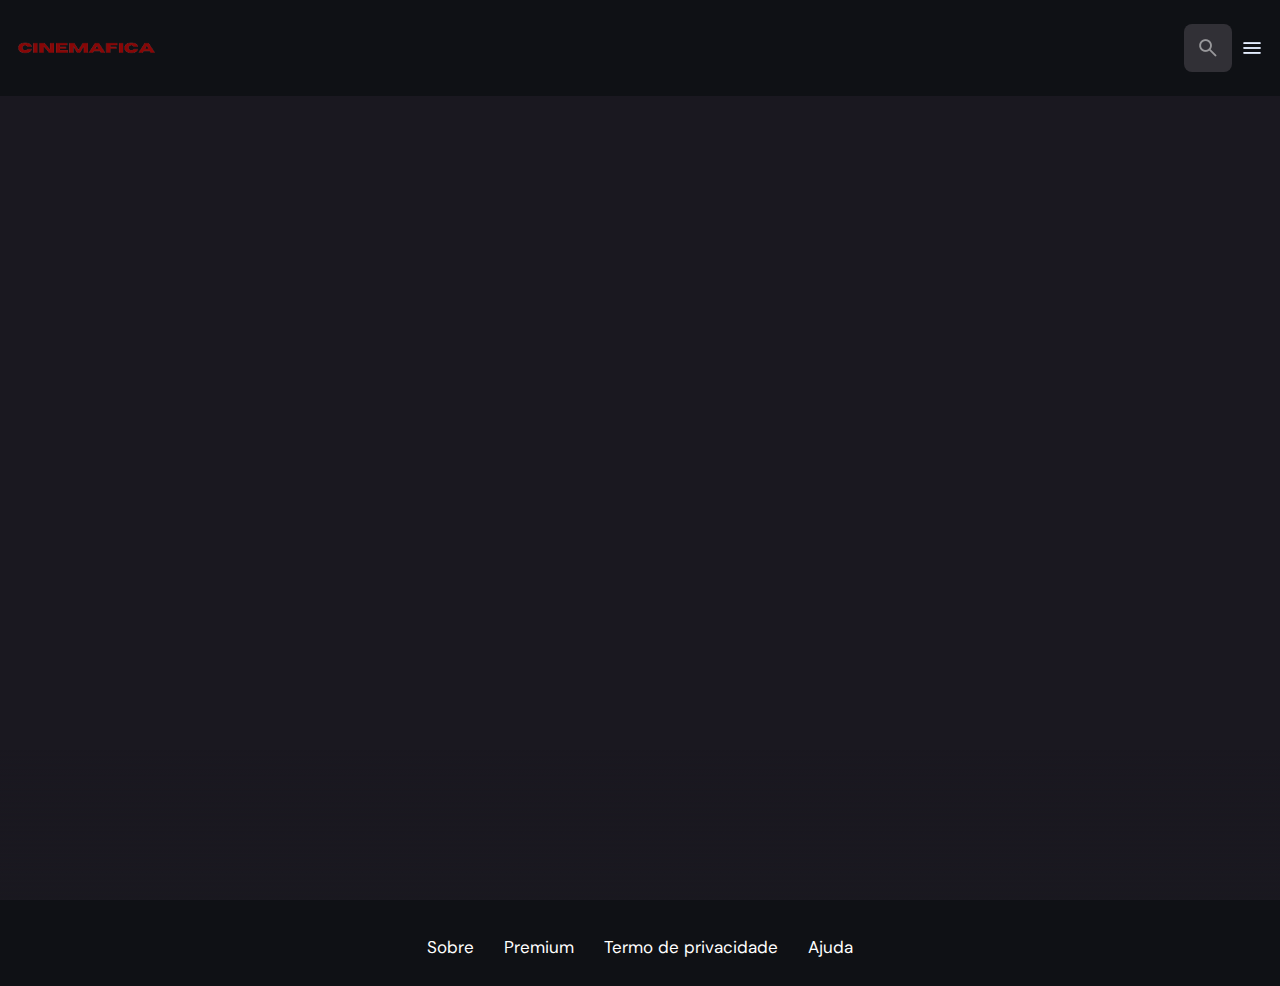
<file: target/classes/public/index.html>
<!DOCTYPE html>
<html lang="pt-br">
<head>
    <meta charset="UTF-8">
    <meta name="viewport" content="width=device-width, initial-scale=1.0">
    <title>Cinemafica</title>
    <meta name="title" content="Cinemafica">
    <meta name="descrição" content="Cinemafica site de resenhas de filmes">

    <!--google fonts-->
    <link rel="preconnect" href="https://fonts.googleapis.com">
    <link rel="preconnect" href="https://fonts.gstatic.com" crossorigin>
    <link href="https://fonts.googleapis.com/css2?family=DM+Sans:wght@400;700&display=swap" rel="stylesheet">

    <!--CSS e JS-->
    <link rel="stylesheet" href="./style.css">

    <script src="./javaScript/global.js" defer></script>
    <script src="./javaScript/index.js" type="module"></script>
</head>

<body>
    <header class="header">
        <a href="./index.html" class="logo">
            <img src="./img/CINEMAFICA.png" width="140" height="32" alt="cinemafica">
        </a>

        <div class="search-box" search-box>
            <div class="search-wrapper" search-wrapper>
                <input type="text" name="search" aria-label="search movies" placeholder="Pesquisar..."
                class="search-field" autocomplete="off" search-field>

                <img src="./img/search.png" width="24" height="24" alt="search" class="leading-icon">
            </div>

        <button class="search-btn" search-toggler>
            <img src="./img/close.png" width ="24" height="24" alt="close search box">
        </button>
        </div>
        

        <button class="search-btn" search-toggler menu-close>
            <img src="./img/search.png" width="24" height="24" alt="open search box">
        </button>

        <button class="menu-btn" menu-btn menu-toggler>
            <img src="./img/menu.png" width="24" height="24" alt="open menu" class="menu">
            <img src="./img/menu-close.png" width="24" height="24" alt="close menu" class="close">
        </button>
    </header>

    <main>
    <!-- barra lateral-->
    <nav class="sidebar" sidebar> </nav>

    <div class="overlay" overlay menu-toggler></div>

    <article class="container" page-content></article>

</main>

<style>
    /* ----------- Inicio do footer ---------- */

.footernav ul li a:hover {
color: #d53d0c;
padding-left: 1px;
}

.footernav ul {
list-style: none;
display: flex;
padding-top: 20px;
padding-bottom: 10px;
justify-content: center;
}

.footernav ul li a {
color: white;
margin: 15px;
text-decoration: none;
font-size: 17px;
}

/*--------- Responsividade ---------*/

@media(max-width: 820px) {
.footerContainer {
width: 100%;
}

.footernav ul {
flex-direction: column;
}

.footernav ul li {
width: 100%;
text-align: center;
margin: 5px;
}
}

/* ----------- Fim do footer ---------- */
</style>

<footer>

  <div class="footernav">
    <ul>
      <li><a href="./footer/sobre.html">Sobre</a></li>
      <li><a href="./footer/premium.html">Premium</a></li>
      <li><a href="./footer/termos.html">Termo de privacidade</a></li>
      <li><a href="./footer/ajuda.html">Ajuda</a></li>
    </ul>
  </div>
</footer>
    
</body>
</html>
</file>
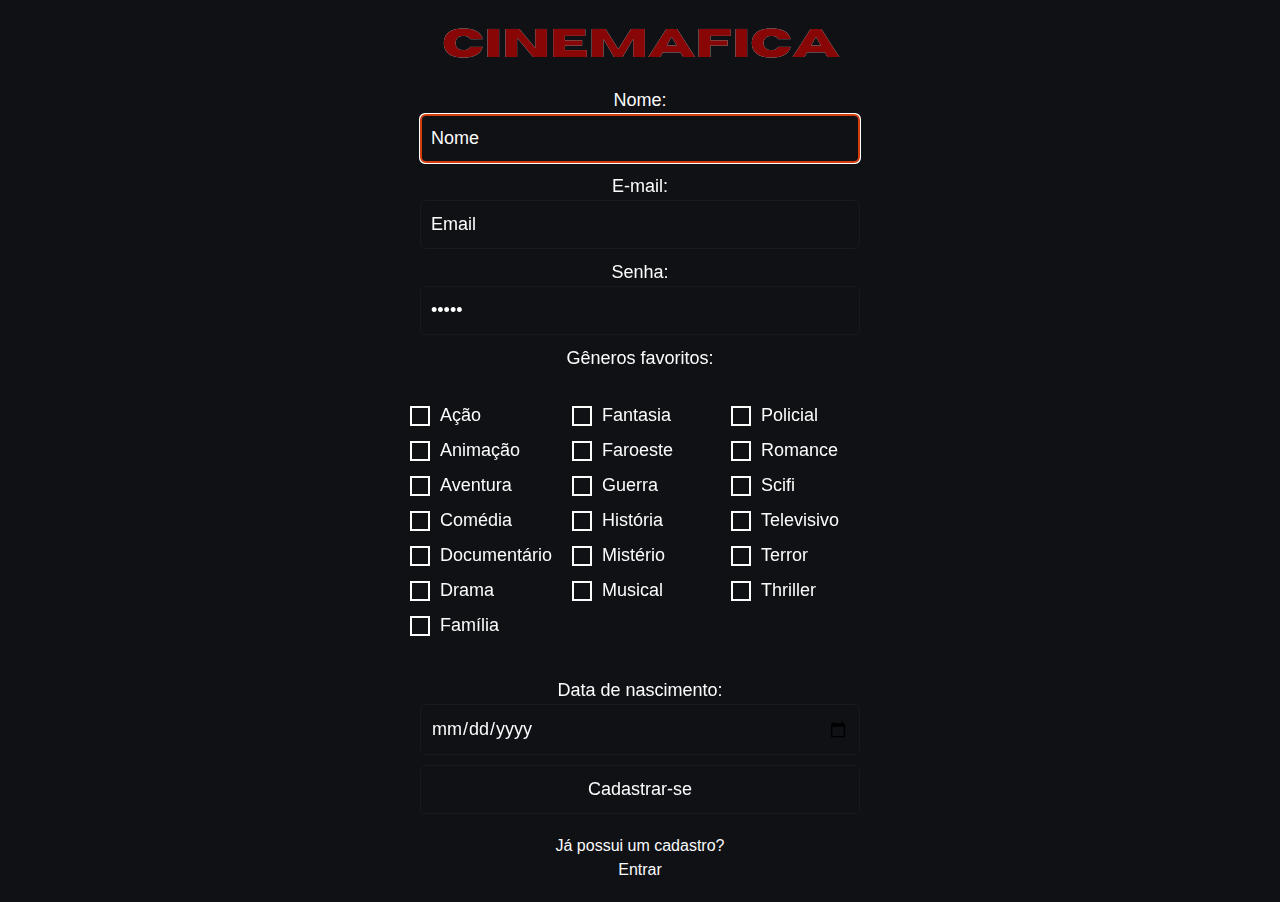
<file: target/classes/public/cadastro.html>
<!DOCTYPE html>
<html lang="pt-br">
<head>
    <meta charset="UTF-8">
    <meta name="viewport" content="width=device-width, initial-scale=1.0">
    <link rel="stylesheet"  href="style.css">
    <script src="./javaScript/cadastro.js"></script>
    <title>Cadastro - Cinemafica</title>
</head>
<body>
        <section class="area-login">
            <div class="login">
                <div>
                    <img src ="./img/CINEMAFICA.png">
                </div>
                <form class="form--register" action="/usuario/insert" method="post" id="form-add">
                    <label for="nome">Nome:</label>
                    <input type="text" class="input--register" name="Nome" value="Nome" autofocus required>
                    <label for="email">E-mail:</label>
                    <input type="email" class="input--register" name="Email" value="Email" required>
                    <label for="senha">Senha:</label>
                    <input type="password" class="input--register" name="Senha" value="Senha" required>
                    <label for="generos">Gêneros favoritos:</label>
                    <div class="checkbox-container">
                        <div class="checkbox-column">
                        <label class="checkbox-label"><input class="input--register" type="checkbox" name="Generos" value="Ação"><span class="custom-checkbox"></span>Ação</label>
                        <label class="checkbox-label"><input class="input--register" type="checkbox" name="Generos" value="Animação"><span class="custom-checkbox"></span>Animação</label>
                        <label class="checkbox-label"><input class="input--register" type="checkbox" name="Generos" value="Aventura"><span class="custom-checkbox"></span>Aventura</label>
                        <label class="checkbox-label"><input class="input--register" type="checkbox" name="Generos" value="Comédia"><span class="custom-checkbox"></span>Comédia</label>
                        <label class="checkbox-label"><input class="input--register" type="checkbox" name="Generos" value="Documentário"><span class="custom-checkbox"></span>Documentário</label>
                        <label class="checkbox-label"><input class="input--register" type="checkbox" name="Generos" value="Drama"><span class="custom-checkbox"></span>Drama</label>
                        <label class="checkbox-label"><input class="input--register" type="checkbox" name="Generos" value="Família"><span class="custom-checkbox"></span>Família</label>
                        </div>
                        <div class="checkbox-column">
                        <label class="checkbox-label"><input class="input--register" type="checkbox" name="Generos" value="Fantasia"><span class="custom-checkbox"></span>Fantasia</label>
                        <label class="checkbox-label"><input class="input--register" type="checkbox" name="Generos" value="Faroeste"><span class="custom-checkbox"></span>Faroeste</label>
                        <label class="checkbox-label"><input class="input--register" type="checkbox" name="Generos" value="Guerra"><span class="custom-checkbox"></span>Guerra</label>
                        <label class="checkbox-label"><input class="input--register" type="checkbox" name="Generos" value="História"><span class="custom-checkbox"></span>História</label>
                        <label class="checkbox-label"><input class="input--register" type="checkbox" name="Generos" value="Mistério"><span class="custom-checkbox"></span>Mistério</label>
                        <label class="checkbox-label"><input class="input--register" type="checkbox" name="Generos" value="Mistério"><span class="custom-checkbox"></span>Musical</label>
                        </div>
                        <div class="checkbox-column">
                        <label class="checkbox-label"><input class="input--register" type="checkbox" name="Generos" value="Policial"><span class="custom-checkbox"></span>Policial</label>
                        <label class="checkbox-label"><input class="input--register" type="checkbox" name="Generos" value="Romance"><span class="custom-checkbox"></span>Romance</label>
                        <label class="checkbox-label"><input class="input--register" type="checkbox" name="Generos" value="Scifi"><span class="custom-checkbox"></span>Scifi</label>
                        <label class="checkbox-label"><input class="input--register" type="checkbox" name="Generos" value="Televisivo"><span class="custom-checkbox"></span>Televisivo</label>
                        <label class="checkbox-label"><input class="input--register" type="checkbox" name="Generos" value="Terror"><span class="custom-checkbox"></span>Terror</label>
                        <label class="checkbox-label"><input class="input--register" type="checkbox" name="Generos" value="Thriller"><span class="custom-checkbox"></span>Thriller</label>
                        </div>
                    </div>
                    <label for="data">Data de nascimento:</label>
                    <input type="date" class="input--register" name="Data_Nascimento" value="Data_Nascimento" required></br>
                    <input type="submit" value="Cadastrar-se" class="input--main__style input--button">
                </form>
                <p>Já possui um cadastro?<a href="login.html">Entrar</a></p>
            </div>
        </section>

    <style>
    /*--------- Responsividade ---------*/
    
    @media(max-width: 820px) {
    .footerContainer {
    width: 100%;
    }
    
    .footernav ul {
    flex-direction: column;
    }
    
    .footernav ul li {
    width: 100%;
    text-align: center;
    margin: 5px;
    }
    }
    </style>
</body>
</html>
</file>
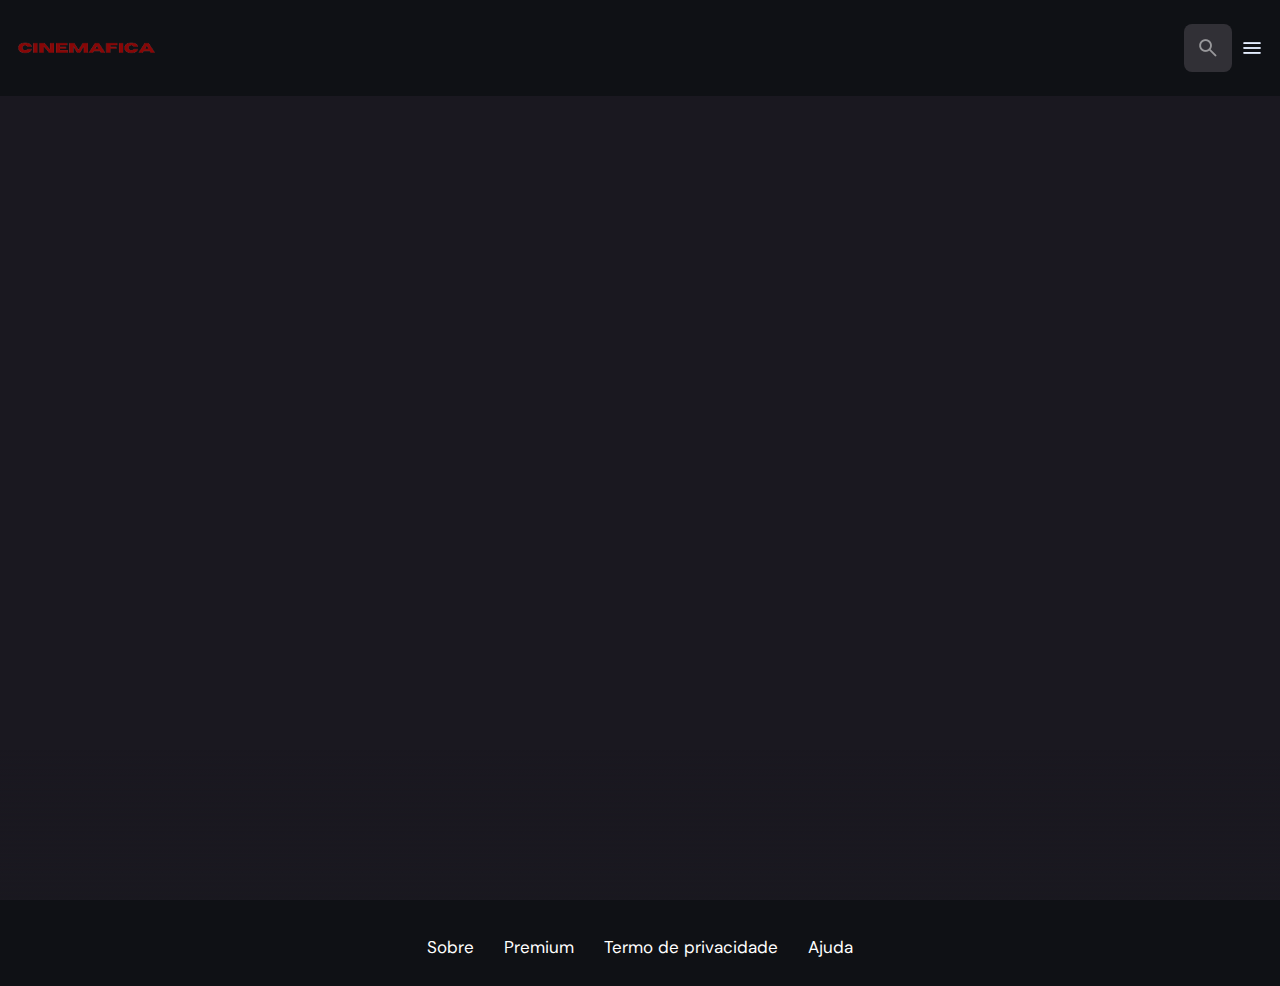
<file: target/classes/public/detalhe.html>
<!DOCTYPE html>
<html lang="pt-br">
<head>
    <meta charset="UTF-8">
    <meta name="viewport" content="width=device-width, initial-scale=1.0">

    <meta name="descrição" content="Cinemafica site de resenhas de filmes">

    <!--google fonts-->
    <link rel="preconnect" href="https://fonts.googleapis.com">
    <link rel="preconnect" href="https://fonts.gstatic.com" crossorigin>
    <link href="https://fonts.googleapis.com/css2?family=DM+Sans:wght@400;700&display=swap" rel="stylesheet">

    <!--CSS e JS-->
    <link rel="stylesheet" href="./style.css">
    <script src="./javaScript/global.js" defer></script>
    <script src="./javaScript/detalhe.js" type="module"></script>
</head>

<body>
    <!--header-->

    <header class="header">
        <a href="./index.html" class="logo">
            <img src="./img/CINEMAFICA.png" width="140" height="32" alt="cinemafica">
        </a>

        <div class="search-box" search-box>
            <div class="search-wrapper" search-wrapper>
                <input type="text" name="search" aria-label="search movies" placeholder="Pesquisar..."
                class="search-field" autocomplete="off" search-field>

                <img src="./img/search.png" width="24" height="24" alt="search" class="leading-icon">
            </div>

        <button class="search-btn" search-toggler>
            <img src="./img/close.png" width ="24" height="24" alt="close search box">
        </button>
        </div>
        

        <button class="search-btn" search-toggler menu-close>
            <img src="./img/search.png" width="24" height="24" alt="open search box">
        </button>

        <button class="menu-btn" menu-btn menu-toggler>
            <img src="./img/menu.png" width="24" height="24" alt="open menu" class="menu">
            <img src="./img/menu-close.png" width="24" height="24" alt="close menu" class="close">
        </button>
    </header>

    <main>
    <!-- barra lateral-->
    <nav class="sidebar" sidebar></nav>
    <div class="overlay" overlay menu-toggler></div>



    <article class="container" page-content></article>
    
</main>

<style>
    /* ----------- Inicio do footer ---------- */

.footernav ul li a:hover {
color: #d53d0c;
padding-left: 1px;
}

.footernav ul {
list-style: none;
display: flex;
padding-top: 20px;
padding-bottom: 10px;
justify-content: center;
}

.footernav ul li a {
color: white;
margin: 15px;
text-decoration: none;
font-size: 17px;
}

/*--------- Responsividade ---------*/

@media(max-width: 820px) {
.footerContainer {
width: 100%;
}

.footernav ul {
flex-direction: column;
}

.footernav ul li {
width: 100%;
text-align: center;
margin: 5px;
}
}

/* ----------- Fim do footer ---------- */
</style>

<footer>

  <div class="footernav">
    <ul>
        <li><a href="./footer/sobre.html">Sobre</a></li>
        <li><a href="./footer/premium.html">Premium</a></li>
        <li><a href="./footer/termos.html">Termo de privacidade</a></li>
        <li><a href="./footer/ajuda.html">Ajuda</a></li>
    </ul>
  </div>
</footer>
    
</body>
</html>
</file>
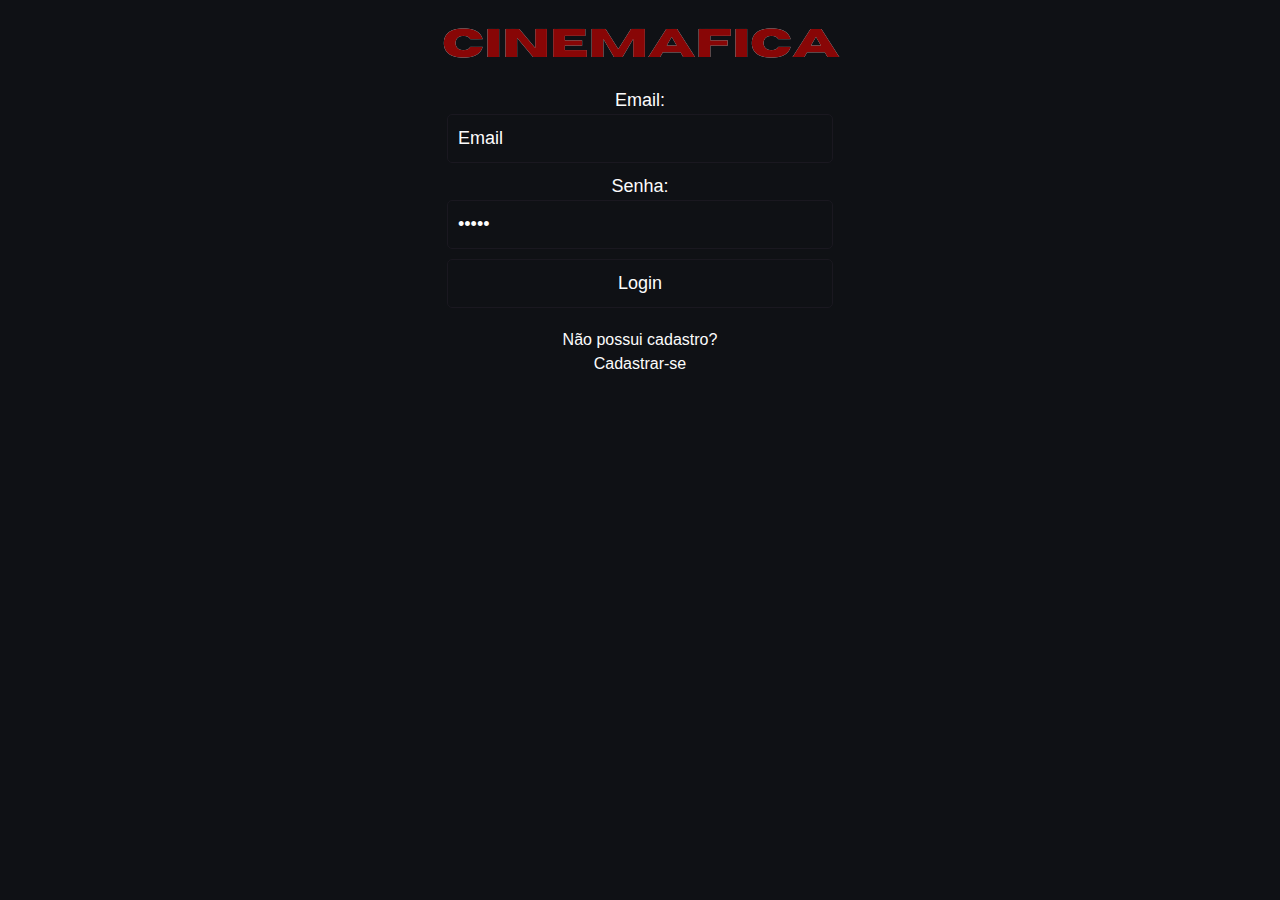
<file: target/classes/public/login.html>
<!DOCTYPE html>
<html lang="pt-br">
<head>
    <meta charset="UTF-8">
    <meta name="viewport" content="width=device-width, initial-scale=1.0">
    <link rel="stylesheet"  href="style.css">
    <script src="./javaScript/login.js"></script>
    <title>Login</title>
</head>
<body>
    <section class="area-login">
        <div class="login">
            <div>
                <img src ="./img/CINEMAFICA.png"> <!--- logo ---->
            </div>
            <form class="form--register" action="/usuario/login" method="post" id="form-add">
                <label for="email">Email:</label>
                <input type="email" class="input--register" name="Email" value="Email" required><br>
                <label id="error-message" for="senha">Senha:</label>
                <input type="password" class="input--register" name="Senha" value="Senha" required><br>
                <input type="submit" value="Login" class="input--main__style input--button">
            </form>
            <p>Não possui cadastro?<a href="cadastro.html"> Cadastrar-se</a></p>
        </div>
    </section>
</body>

<style>
    /*--------- Responsividade ---------*/
    
    @media(max-width: 820px) {
    .footerContainer {
    width: 100%;
    }
    
    .footernav ul {
    flex-direction: column;
    }
    
    .footernav ul li {
    width: 100%;
    text-align: center;
    margin: 5px;
    }
    }
    </style>
    
</html>
</file>
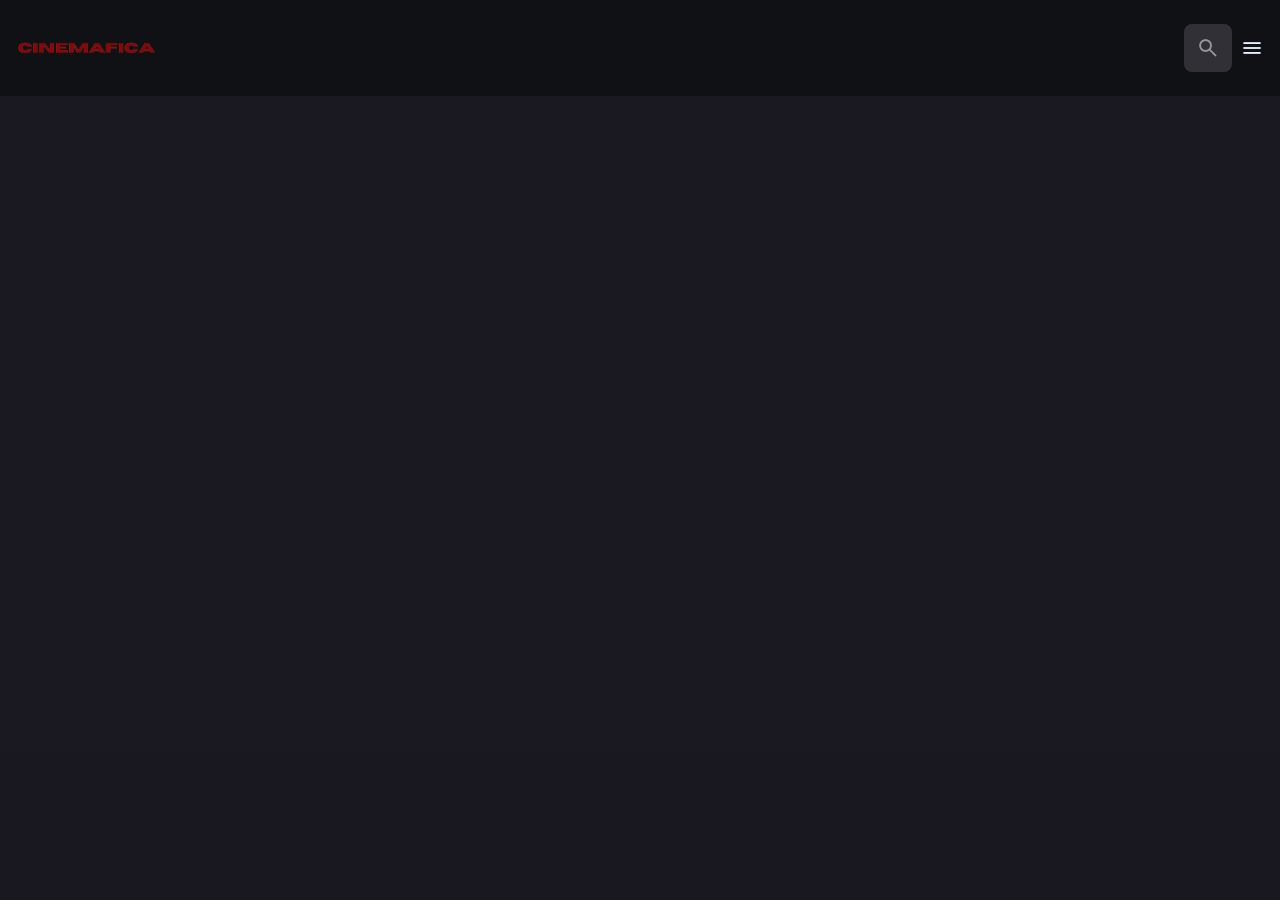
<file: target/classes/public/movie-list.html>
<!DOCTYPE html>
<html lang="pt-br">
<head>
    <meta charset="UTF-8">
    <meta name="viewport" content="width=device-width, initial-scale=1.0">

    <meta name="descrição" content="Cinemafica site de resenhas de filmes">

    <!--google fonts-->
    <link rel="preconnect" href="https://fonts.googleapis.com">
    <link rel="preconnect" href="https://fonts.gstatic.com" crossorigin>
    <link href="https://fonts.googleapis.com/css2?family=DM+Sans:wght@400;700&display=swap" rel="stylesheet">

    <!--CSS e JS-->
    <link rel="stylesheet" href="./style.css">
    <script src="./javaScript/global.js" defer></script>
    <script src="./javaScript/movie-list.js" type="module"></script>
</head>

<body>
    <header class="header">
        <a href="./index.html" class="logo">
            <img src="./img/CINEMAFICA.png" width="140" height="32" alt="cinemafica">
        </a>

        <div class="search-box" search-box>
            <div class="search-wrapper" search-wrapper>
                <input type="text" name="search" aria-label="search movies" placeholder="Pesquisar..."
                class="search-field" autocomplete="off" search-field>

                <img src="./img/search.png" width="24" height="24" alt="search" class="leading-icon">
            </div>

        <button class="search-btn" search-toggler>
            <img src="./img/close.png" width ="24" height="24" alt="close search box">
        </button>
        </div>
        

        <button class="search-btn" search-toggler menu-close>
            <img src="./img/search.png" width="24" height="24" alt="open search box">
        </button>

        <button class="menu-btn" menu-btn menu-toggler>
            <img src="./img/menu.png" width="24" height="24" alt="open menu" class="menu">
            <img src="./img/menu-close.png" width="24" height="24" alt="close menu" class="close">
        </button>
    </header>

    <main>
    <!-- barra lateral-->
    <nav class="sidebar" sidebar></nav>
    <div class="overlay" overlay menu-toggler></div>

    
    <article class="container" page-content></article>
    </main>
    
</body>
</html>
</file>
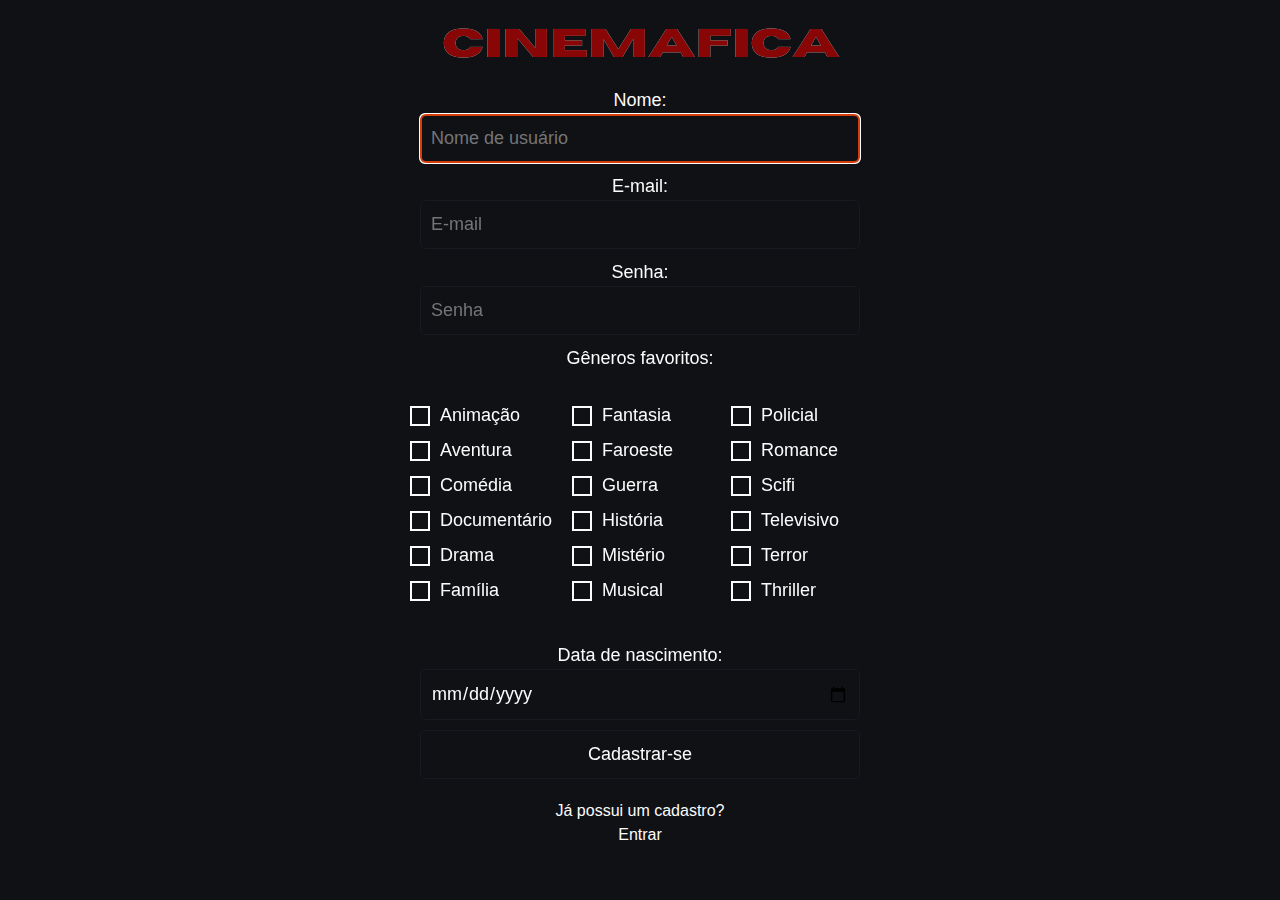
<file: bin/target/classes/public/cadastro.html>
<!DOCTYPE html>
<html lang="pt-br">
<head>
    <meta charset="UTF-8">
    <meta name="viewport" content="width=device-width, initial-scale=1.0">
    <link rel="stylesheet"  href="style.css">
    <title>Cadastro - Cinemafica</title>
</head>
<body>
        <section class="area-login">
            <div class="login">
                <div>
                    <img src ="./img/CINEMAFICA.png">
                </div>
                <form id="cadastroForm">
                    <label for="nome">Nome:</label>
                    <input type="text" class="placeholder-box" name="nome" placeholder="Nome de usuário" autofocus required>
                    <label for="email">E-mail:</label>
                    <input type="email" class="placeholder-box" name="email" placeholder="E-mail" required>
                    <label for="senha">Senha:</label>
                    <input type="password" class="placeholder-box" name="senha" placeholder="Senha" required>
                    <label for="generos">Gêneros favoritos:</label>
                    <div class="checkbox-container">
                        <div class="checkbox-column">
                        <label class="checkbox-label"><input type="checkbox" name="generos" value="animacao"><span class="custom-checkbox"></span>Animação</label>
                        <label class="checkbox-label"><input type="checkbox" name="generos" value="aventura"><span class="custom-checkbox"></span>Aventura</label>
                        <label class="checkbox-label"><input type="checkbox" name="generos" value="comedia"><span class="custom-checkbox"></span>Comédia</label>
                        <label class="checkbox-label"><input type="checkbox" name="generos" value="documentario"><span class="custom-checkbox"></span>Documentário</label>
                        <label class="checkbox-label"><input type="checkbox" name="generos" value="drama"><span class="custom-checkbox"></span>Drama</label>
                        <label class="checkbox-label"><input type="checkbox" name="generos" value="familia"><span class="custom-checkbox"></span>Família</label>
                        </div>
                        <div class="checkbox-column">
                        <label class="checkbox-label"><input type="checkbox" name="generos" value="fantasia"><span class="custom-checkbox"></span>Fantasia</label>
                        <label class="checkbox-label"><input type="checkbox" name="generos" value="faroeste"><span class="custom-checkbox"></span>Faroeste</label>
                        <label class="checkbox-label"><input type="checkbox" name="generos" value="guerra"><span class="custom-checkbox"></span>Guerra</label>
                        <label class="checkbox-label"><input type="checkbox" name="generos" value="historia"><span class="custom-checkbox"></span>História</label>
                        <label class="checkbox-label"><input type="checkbox" name="generos" value="misterio"><span class="custom-checkbox"></span>Mistério</label>
                        <label class="checkbox-label"><input type="checkbox" name="generos" value="musical"><span class="custom-checkbox"></span>Musical</label>
                        </div>
                        <div class="checkbox-column">
                        <label class="checkbox-label"><input type="checkbox" name="generos" value="polcial"><span class="custom-checkbox"></span>Policial</label>
                        <label class="checkbox-label"><input type="checkbox" name="generos" value="romance"><span class="custom-checkbox"></span>Romance</label>
                        <label class="checkbox-label"><input type="checkbox" name="generos" value="scifi"><span class="custom-checkbox"></span>Scifi</label>
                        <label class="checkbox-label"><input type="checkbox" name="generos" value="televisivo"><span class="custom-checkbox"></span>Televisivo</label>
                        <label class="checkbox-label"><input type="checkbox" name="generos" value="terror"><span class="custom-checkbox"></span>Terror</label>
                        <label class="checkbox-label"><input type="checkbox" name="generos" value="thriller"><span class="custom-checkbox"></span>Thriller</label>
                        </div>
                    </div>
                    <label for="data">Data de nascimento:</label>
                    <input type="date" class="placeholder-box" name="data" placeholder="Data de nascimento" required></br>
                    <input type="submit" value="Cadastrar-se">
                </form>
                <p>Já possui um cadastro?<a href="login.html">Entrar</a></p>
            </div>
        </section>

    <style>
    /*--------- Responsividade ---------*/
    
    @media(max-width: 820px) {
    .footerContainer {
    width: 100%;
    }
    
    .footernav ul {
    flex-direction: column;
    }
    
    .footernav ul li {
    width: 100%;
    text-align: center;
    margin: 5px;
    }
    }
    </style>
</body>
</html>
</file>
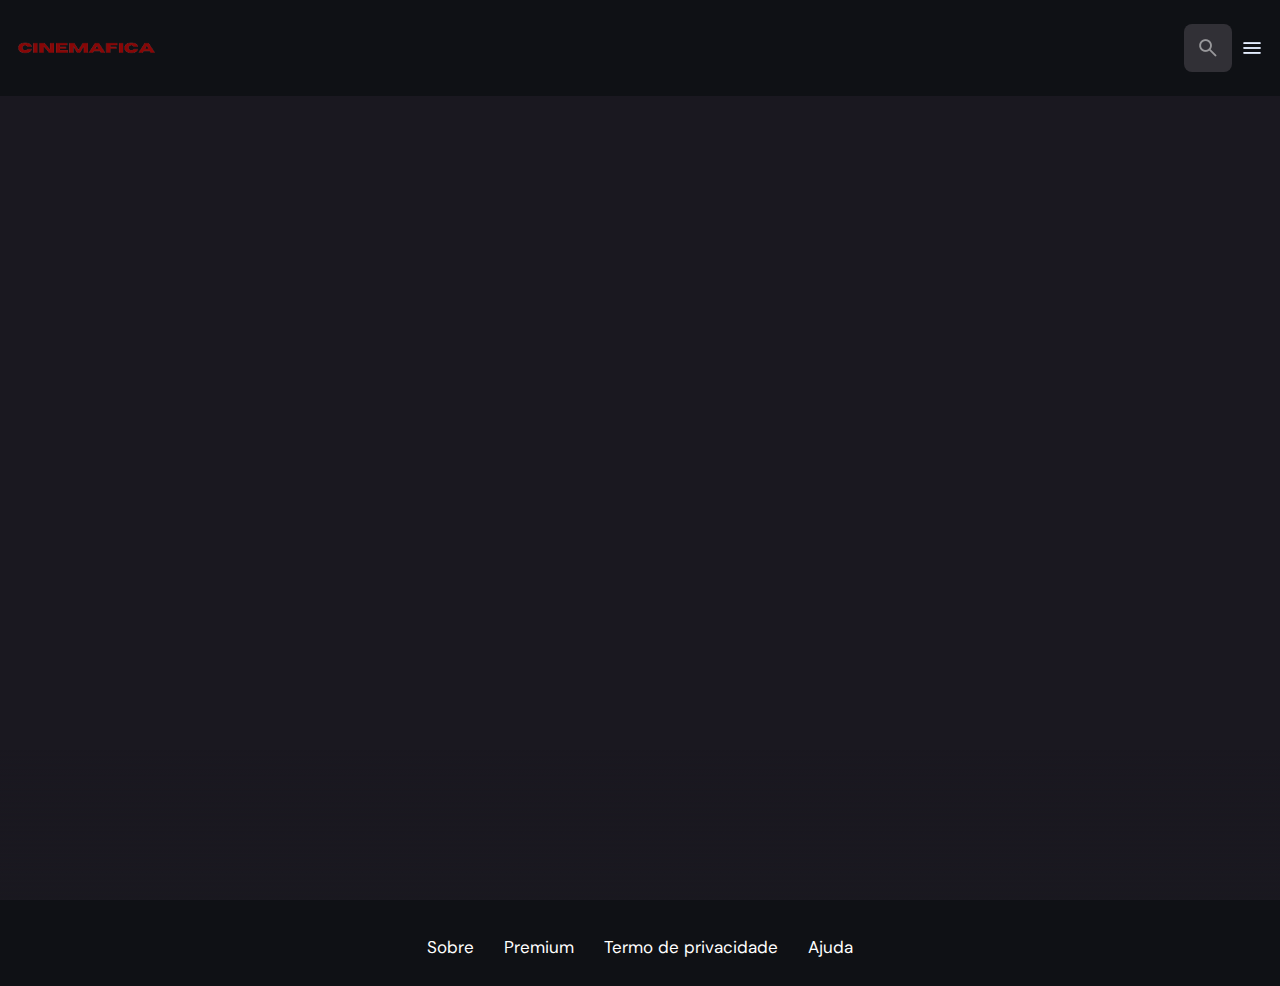
<file: bin/target/classes/public/detalhe.html>
<!DOCTYPE html>
<html lang="pt-br">
<head>
    <meta charset="UTF-8">
    <meta name="viewport" content="width=device-width, initial-scale=1.0">

    <meta name="descrição" content="Cinemafica site de resenhas de filmes">

    <!--google fonts-->
    <link rel="preconnect" href="https://fonts.googleapis.com">
    <link rel="preconnect" href="https://fonts.gstatic.com" crossorigin>
    <link href="https://fonts.googleapis.com/css2?family=DM+Sans:wght@400;700&display=swap" rel="stylesheet">

    <!--CSS e JS-->
    <link rel="stylesheet" href="./style.css">
    <script src="./javaScript/global.js" defer></script>
    <script src="./javaScript/detalhe.js" type="module"></script>
</head>

<body>
    <!--header-->

    <header class="header">
        <a href="./index.html" class="logo">
            <img src="./img/CINEMAFICA.png" width="140" height="32" alt="cinemafica">
        </a>

        <div class="search-box" search-box>
            <div class="search-wrapper" search-wrapper>
                <input type="text" name="search" aria-label="search movies" placeholder="Pesquisar..."
                class="search-field" autocomplete="off" search-field>

                <img src="./img/search.png" width="24" height="24" alt="search" class="leading-icon">
            </div>

        <button class="search-btn" search-toggler>
            <img src="./img/close.png" width ="24" height="24" alt="close search box">
        </button>
        </div>
        

        <button class="search-btn" search-toggler menu-close>
            <img src="./img/search.png" width="24" height="24" alt="open search box">
        </button>

        <button class="menu-btn" menu-btn menu-toggler>
            <img src="./img/menu.png" width="24" height="24" alt="open menu" class="menu">
            <img src="./img/menu-close.png" width="24" height="24" alt="close menu" class="close">
        </button>
    </header>

    <main>
    <!-- barra lateral-->
    <nav class="sidebar" sidebar></nav>
    <div class="overlay" overlay menu-toggler></div>



    <article class="container" page-content></article>
</main>

<style>
    /* ----------- Inicio do footer ---------- */

.footernav ul li a:hover {
color: #d53d0c;
padding-left: 1px;
}

.footernav ul {
list-style: none;
display: flex;
padding-top: 20px;
padding-bottom: 10px;
justify-content: center;
}

.footernav ul li a {
color: white;
margin: 15px;
text-decoration: none;
font-size: 17px;
}

/*--------- Responsividade ---------*/

@media(max-width: 820px) {
.footerContainer {
width: 100%;
}

.footernav ul {
flex-direction: column;
}

.footernav ul li {
width: 100%;
text-align: center;
margin: 5px;
}
}

/* ----------- Fim do footer ---------- */
</style>

<footer>

  <div class="footernav">
    <ul>
        <li><a href="./footer/sobre.html">Sobre</a></li>
        <li><a href="./footer/premium.html">Premium</a></li>
        <li><a href="./footer/termos.html">Termo de privacidade</a></li>
        <li><a href="./footer/ajuda.html">Ajuda</a></li>
    </ul>
  </div>
</footer>
    
</body>
</html>
</file>
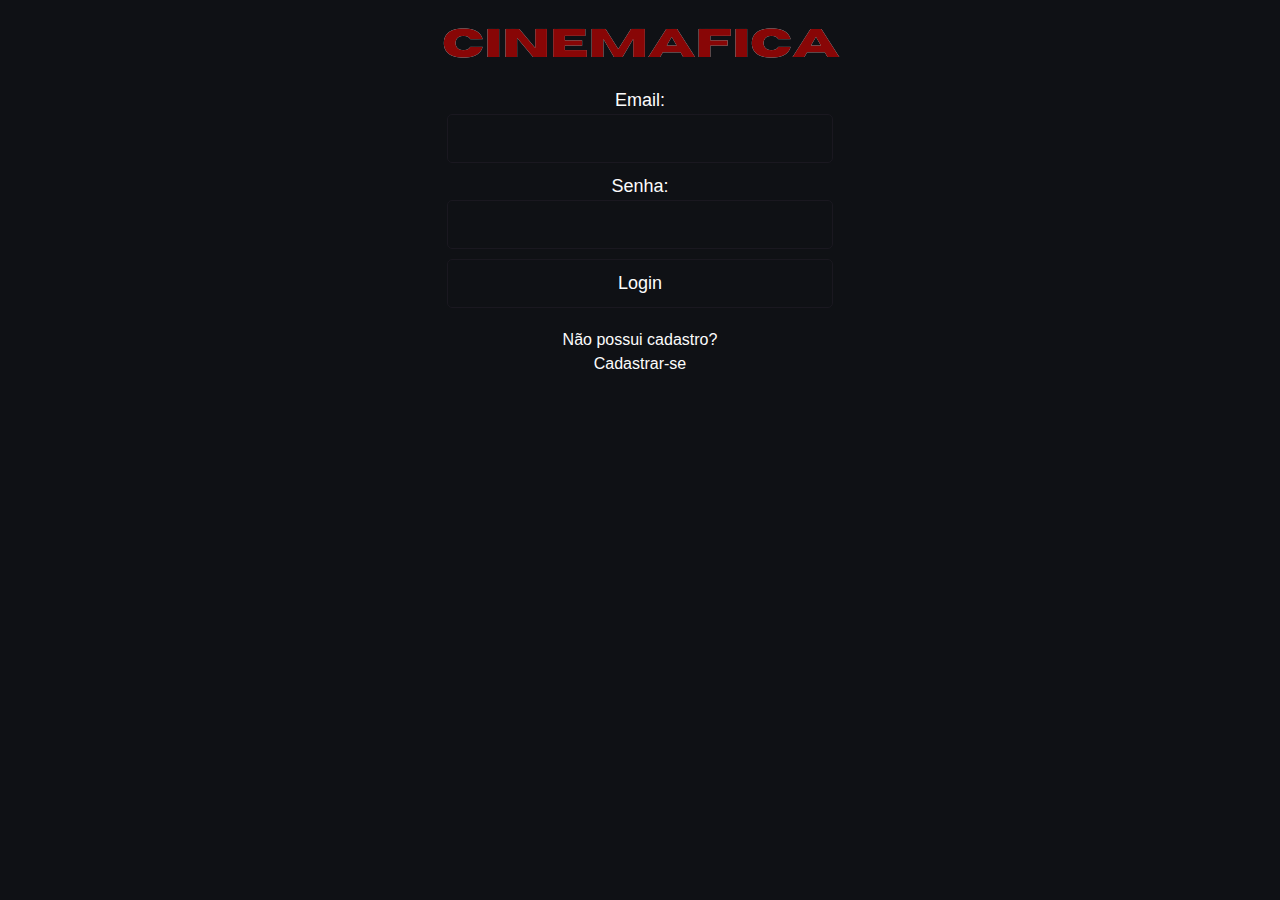
<file: bin/target/classes/public/login.html>
<!DOCTYPE html>
<html lang="pt-br">
<head>
    <meta charset="UTF-8">
    <meta name="viewport" content="width=device-width, initial-scale=1.0">
    <link rel="stylesheet"  href="style.css">
    <title>Login</title>
</head>
<body>
    <section class="area-login">
        <div class="login">
            <div>
                <img src ="./img/CINEMAFICA.png"> <!--- logo ---->
            </div>
            <form id="loginForm">
                <label for="email">Email:</label>
                <input type="email" id="email" required><br>
                <label for="senha">Senha:</label>
                <input type="password" id="senha" required><br>
                <input type="submit" value="Login">
            </form>
            <p>Não possui cadastro?<a href="cadastro.html"> Cadastrar-se</a></p>
        </div>
    </section>
</body>

<style>
    /*--------- Responsividade ---------*/
    
    @media(max-width: 820px) {
    .footerContainer {
    width: 100%;
    }
    
    .footernav ul {
    flex-direction: column;
    }
    
    .footernav ul li {
    width: 100%;
    text-align: center;
    margin: 5px;
    }
    }
    </style>
    
</html>
</file>
<file: target/classes/public/style.css>
/*Propriedades*/
:root{
    /*cores*/
--background: hsla(220, 17%, 7%, 1);
--banner-background: hsla(250, 6%, 20%, 1);
--white-alpha-20: hsla(0, 0%, 100%, 0.2);
--on-background: #fcfcfc;
--on-surface: #fcfcfc;
--on-surface-variant: hsla(250, 1%, 44%, 1);
--primary: #d53d0c;
--primary-variant: #d53d0c;
--rating-color: hsla(44, 100%, 49%, 1);
--surface: hsla(250, 13%, 11%, 1);
--text-color: hsla(250, 2%, 59%, 1);
--white: #fcfcfc;

/*gradiente*/
--banner-overlay: 90deg, hsl(220, 17%, 7%) 0%, hsla(220, 17%, 7%, 0.5) 100%;
--bottom-overlay: 180deg, hsla(250, 13%, 11%, 0), hsla(250, 13%, 11%, 1);

/*font family*/
--ff-dm-sans: 'DM Sans', sans-serif;

/*font size*/
--fs-heading: 4rem;
--fs-title-lg: 2.6rem;
--fs-title: 2rem;
--fs-body: 1.8rem;
--fs-button: 1.5rem;
--fs-label: 1.4rem;

/*font wight*/
--weight-bold: 700;

/*shadow*/
--shadow-1: 0 1px 4px hsla(0, 0%, 0%, 0.75);
--shadow-2: 0 2px 4px hsla(350, 100%, 43%, 0.3);

/*bordas radium*/
--radius-4: 4px;
--radius-8: 8px;
--radius-16: 16px;
--radius-24: 24px;
--radius-36: 36px;

/*transição*/
--transition-short: 250ms ease;
--transition-long: 500ms ease;
}

/*--------reset----------*/
*,
*::before,
*::after{
    margin:0;
    padding: 0;
    box-sizing: border-box;
}

li{list-style: none;}

a,
img,
span,
iframe,
button{display: block;}

a{
    color: inherit;
    text-decoration: none;
}

img{height: auto;}

input,
button{
    background: none;
    border: none;
    font: inherit;
    color: inherit;
}

input{width: 100%;}

button{ 
    text-align: left;
    cursor: pointer;
}

html{
    font-family: var(--ff-dm-sans);
    font-size: 10px;
    scroll-behavior: smooth;
}

body{
    background-color: var(--background);
    color: var(--on-background);
    font-size: var(--fs-body);
    line-height: 1.5;
}

:focus-visible{outline-color: var(--primary-variant);}

::-webkit-scrollbar{
    width: 8px;
    height: 8px;
}

::-webkit-scrollbar-thumb{
    background-color: var(--banner-background);
    border-radius: var(--radius-8);
}

/*reused style*/

.search-wrapper::before,
.load-more::before{
    content: "";
    width: 20px;
    height: 20px;
    border: 3px solid var(--white);
    border-radius: var(--radius-24);
    border-inline-end-color: transparent;
    animation: loading 500ms linear infinite;
    display: none;
}

.search-wrapper::before{
    position: absolute;
    top: 14px;
    right: 12px;
}

.search-wrapper.searching::before{display: block;}

.load-more{
    background-color: var(--primary-variant);
    margin-inline: auto;
    margin-block: 36px 60px;
}

.load-more:is(:hover, :focus-visible){
    --primary-variant: #ff8207;
}

.load-more.loading::before{display: block;}

@keyframes loading{
    0%{transform: rotate(0);}
    100%{transform: rotate(1turn);}
}

.heading,
.title-large,
title{
    font-weight: var(--weight-bold);
    letter-spacing: 0.5px;
}

.title{font-size: var(--fs-title);}

.heading{
    color: var(--white);
    line-height: 1.2;
}

.title-large{font-size: var(--fs-title-lg);}

.img-cover{
    width: 100%;
    height: 100%;
    object-fit: cover;
}

.meta-list{
    display: flex;
    flex-wrap: wrap;
    justify-content: flex-start;
    align-items: center;
    gap: 12px;
}

.meta-item{
    display: flex;
    align-items: center;
    gap: 4px;
}

.btn{
    color: var(--white);
    font-size: var(--fs-button);
    font-weight: var(--weight-bold);
    max-width: max-content;
    display: flex;
    align-items: center;
    gap: 12px;
    padding-block: 12px;
    padding-inline: 20px 24px;
    border-radius: var(--radius-8);
    transition: var(--transition-short);
}

.card-badge{
    background-color: var(--banner-background);
    color: var(--white);
    font-size: var(--fs-label);
    font-weight: var(--weight-bold);
    padding-inline: 6px;
    border-radius: var(--radius-4);
}

.poster-box{
    background-image: url('./img/poster-bg-icon.png');
    aspect-ratio: 2/3;
}

.poster-box,
.video-card{
    background-repeat: no-repeat;
    background-size: 50px;
    background-position: center;
    background-color: var(--banner-background);
    border-radius: var(--radius-16);
    overflow: hidden;
}

.title-wrapper{ margin-block-end: 24px; }

.slider-list{
    margin-inline: -20px;
    overflow-x: overlay;
    padding-block-end: 16px;
    margin-block-end: -16px;
}

.slider-list::-webkit-scrollbar-thumb{ background-color: transparent;}

.slider-list:is(:hover,:focus-within)::-webkit-scrollbar-thumb{
    background-color: var(--banner-background);
}

.slider-list::-webkit-scrollbar-button{width: 20px;}

.slider-list .slider-inner{
    position: relative;
    display: flex;
    gap: 16px;
}

.slider-list .slider-inner::before,
.slider-list .slider-inner::after{
    content: "";
    min-width: 4px;
}

.separator{
    width: 4px;
    height: 4px;
    background-color: var(--white-alpha-20);
    border-radius: var(--radius-8);
}

.video-card{
    background-image: url(./img/video-bg-icon.png);
    aspect-ratio: 16/9;
    flex-shrink: 0;
    max-width: 500px;
    width: calc(100% - 40px);
}

.container::after,
.search-modal::after{
    content: "";
    position: fixed;
    bottom: 0;
    left: 0;
    width: 100%;
    height: 150px;
    background-image: linear-gradient(var(--bottom-overlay));
    z-index: 1;
    pointer-events: none;
}

/*-------header--------- */
.header{
    position: relative;
    padding-block: 24px;
    padding-inline: 16px;
    display: flex;
    justify-content: space-between;
    align-items: center;
    gap: 8px;
}

.header .logo{ margin-inline-end: auto;}

.search-btn,
menu-btn{
    padding: 12px;
}

.search-btn{
    background-color: var(--banner-background);
    border-radius: var(--radius-8);
}

.search-btn img{
    opacity: 0.5;
    transition: var(--transition-short);
}

.search-btn:is(:hover, :focus-visible)
img {opacity: 1;}

.menu-btn.active .menu,
.menu-btn .close {display: none;}

.menu-btn .menu,
.menu-btn.active .close {display: block;}

.search-box{
    position: absolute;
    top: 0;
    left: 0;
    width: 100%;
    height: 100%;
    background-color: var(--background);
    padding: 24px 16px;
    align-items: center;
    gap: 8px;
    z-index: 1;
    display: none;
}

.search-box.active{display: flex;}
.search-wrapper{
    position: relative;
    flex-grow: 1;
}

.search-field{
    background-color: var(--banner-background);
    height: 48px;
    line-height: 48px;
    padding-inline: 44px 16px;
    outline: none;
    border-radius: var(--radius-8);
    transition: var(--transition-short);
}

.search-field::placeholder{color: var(--on-surface-variant);}

.search-field:hover{box-shadow: 0 0 0 2px var(--on-surface-variant);}

.search-field:focus{
    box-shadow: 0 0 0 2px var(--on-surface);
    padding-inline-start: 16px;
}

.search-wrapper .leading-icon{
    position: absolute;
    top: 50%;
    transform: translateY(-50%);
    left: 12px;
    opacity: 0.5;
    transition: var(--transition-short);
}

.search-wrapper:focus-within .leading-icon{opacity: 0;}

/*sidebar*/

.sidebar{
    position: absolute;
    background-color: var(--background);
    top: 96px;
    bottom: 0;
    left: -340px;
    max-width: 340px;
    width: 100%;
    border-block-start: 1px solid var(--banner-background);
    overflow-y: overlay;
    z-index: 4;
    visibility: hidden;
    transition: var(--transition-long);
}

.sidebar.active{
    transform: translateX(340px);
    visibility: visible;
}

.sidebar-inner{
    display: grid;
    gap: 20px;
    padding-block: 36px;
}

.sidebar::-webkit-scrollbar-thumb{background-color: transparent;}

.sidebar:is(hover,:focus-winthin)::-webkit-scrollbar-thumb{
    background-color: var(--banner-background);
}

.sidebar::-webkit-scrollbar-button{height: 16px;}
.sidebar-list,
.sidebar-footer{padding-inline: 36px;}
.sidebar-link{
    color: var(--on-surface-variant);
    transition: var(--transition-short);
}

.sidebar-link:is(:hover, :focus-visible){
    color: var(--on-background);
}

.sidebar-list{
    display: grid;
    gap: 8px;
}

.sidebar-list .title{margin-block-end: 8px;}

.sidebar-footer{
    border-block-start: 1px solid var(--banner-background);
    padding-block-start: 28px;
    margin-block-start: 16px;
}

.overlay{
    position: fixed;
    top: 96px;
    left: 0;
    bottom: 0;
    width: 100%;
    background: var(--background);
    opacity: 0;
    pointer-events: none;
    transition: var(--transition-short);
    z-index: 3;
}

.overlay.active{
    opacity: 0.5;
    pointer-events: all;
}

/*home*/
.container{
    position: relative;
    background-color: var(--surface);
    color: var(--on-surface);
    padding: 24px 20px 48px;
    height: calc(100vh - 96px);
    overflow-y: overlay;
    z-index: 1;
}



/*banner*/

.banner{
    position: relative;
    height: 700px;
    border-radius: var(--radius-24);
    overflow: hidden;
}

.banner-slider .slider-item{
    position: absolute;
    top: 0;
    left: 120%;
    width: 100%;
    height: 100%;
    background-color: var(--transition-long);

}

.banner-slider .slider-item::before{
    content: "";
    position: absolute;
    inset: 0;
    background-image: linear-gradient(var(--banner-overlay));
}

.banner-slider .active{
    left: 0;
    opacity: 1;
    visibility: visible;
}

.banner-content{
    position: absolute;
    left: 24px;
    right: 24px;
    bottom: 206px;
    z-index: 1;
    color: var(--text-color);
}

.banner :is(.heading, .banner-text){
    display: -webkit-box;
    -webkit-box-orient: vertical;
    overflow: hidden;
}

.banner .heading{
    -webkit-line-clamp: 3;
    margin-block-end: 16px;
}



.banner .genre{margin-block: 12px;}

.banner-text{
    -webkit-line-clamp: 2;
    margin-block-end: 24px;
}

.banner .btn{background-color: var(--primary);}

.banner .btn:is(:hover, :focus-visible){ box-shadow: var(--shadow-2);}

.slider-control{
    position: absolute;
    bottom: 20px;
    left: 20px;
    right: 0;
    border-radius: var(--radius-16) 0 0 var(--radius-16);
    user-select: none;
    padding: 4px 0 4px 4px;
    overflow-x: auto;
}

.slider-control::-webkit-scrollbar{display: none;}

.control-inner{
    display: flex;
    gap: 12px;
}

.control-inner::after{
    content: "";
    min-width: 12px;
}

.slider-control .slider-item{
    width: 100px;
    border-radius: var(--radius-8);
    flex-shrink: 0;
    filter: brightness(0.4);
}

.slider-control .active{
    filter: brightness(1);
    box-shadow: var(--shadow-1);
}

/*movie list*/

.movie-list{ padding-block-start: 32px;}

.movie-card{
    position: relative;
    min-width: 200px;
}

.movie-card .card-banner{width: 200px; }

.movie-card .title{
    width: 100%;
    white-space: nowrap;
    text-overflow: ellipsis;
    overflow: hidden;
    margin-block: 8px 4px;
}

.movie-card .meta-list{justify-content: space-between;}

.movie-card .card-btn{
    position: absolute;
    inset: 0;
}

/*detail page*/

.backdrop-image{
    position: absolute;
    top: 0;
    left: 0;
    width: 100%;
    height: 600px;
    background-repeat: no-repeat;
    background-size: cover;
    background-position: center;
    z-index: -1;
}

.backdrop-image::after{
    content: "";
    position: absolute;
    inset: 0;
    background-image: linear-gradient(0deg, hsla(250, 13%, 11%, 1), hsla(250,13%,11%,0.9));
}

.movie-detail .movie-poster{
    max-width: 300px;
    width: 100%;
}

.movie-detail .heading{margin-block: 24px 12px;}

.movie-detail:is(.meta-list, .genre){color: var(--text-color);}

.movie-detail .genre{margin-block: 12px 16px;}

.detail-list{margin-block: 24px 32px;}

.movie-detail .list-item{
    display: flex;
    align-items: flex-start;
    gap: 8px;
    margin-block-end: 12px;
}

.movie-detail .list-name{
    color: var(--text-color);
    min-width: 112px;
}

/*movie list page*/

.genre-list .title-wrapper{margin-block-end: 56px;}

.grid-list{
    display: grid;
    grid-template-columns: repeat(auto-fill, minmax(200px, 1fr));
    column-gap: 16px;
    row-gap: 20px;
}

:is(.genre-list, .search-modal) :is(.movie-card, .card-banner){
    width: 100%;
}

/*search modal*/

.search-modal{
    position: fixed;
    top: 96px;
    left: 0;
    bottom: 0;
    width: 100%;
    background-color: var(--surface);
    padding: 50px 24px;
    overflow-y: overlay;
    z-index: 4;
    display: none;
}

.search-modal.active{display: block;}

.search-modal .label{
    color: var(--primary-variant);
    font-weight: var(--weight-bold);
    margin-block-end: 8px;
}

/*critica*/

.todo-list{
    width: 100%;
    padding: 100px;
    border-radius: var(--radius-8);
    background-color: var(--background);
}
.list-head{
    display: grid;
    grid-template-columns: 4fr 1fr;    
    gap: 20px;
}
.entered-list{
    color: var(--weight-bold);
    padding: 10px;
    width: 1000px;
    height: 100px;
    border-radius: 5px;
    border: 1px solid black;
    font-size: 16px;
}
.add-list{
    width: 100px;
    height: 50px;
    border: none;
    border-radius: 5px;
    background-color: #ff8207;
    outline: none;
    text-align: center;
    font-size: 16px;
    color: var(--fs-button);
    cursor: pointer;
    opacity: .6;
}
.add-list.active{
    opacity: 1;
    pointer-events: all;
}
.tasks{
    width: 100%;
    margin-top: 30px;
}
.item{
    padding: 50px;
    border-radius: 5px;
    box-shadow: 0 1px 3px #ff8207;
    margin-bottom: 20px;
    display: flex;
    justify-content: space-between;
    align-items: center;
}

.area-login {
    display: flex;
    justify-content: center;
    align-content: center;
    height: 100vh;  
    border-radius: 8px;
    padding: 20px;
    width: 500px;
    margin: 0 auto;
}

.login {
    text-align: center;
}
.login img {
    max-width: 100%;
    margin-bottom: 20px;
    display: block;
    margin-left: auto;
    margin-right: auto;

}
.login input,
.login select {
    width: calc(100% - 20px);
    padding: 10px;
    margin-bottom: 10px;
    border: 1px solid hsla(250, 13%, 11%, 1);
    border-radius: 5px;
    box-sizing: border-box;
}
.login input[type="submit"] {
    cursor: pointer;
    transition: background-color 0.3s;
}

.login p {
    font-size: 16px;
    margin-top: 10px;
    padding-bottom: 20px;
}

.login a {
    text-decoration: none;
}

.login a:hover {
    text-decoration: underline;
}

.login form {
    width: 100%;
    max-width: 500px;
    text-align: center;
}

.checkbox-container {
    display: flex;
    flex-wrap: wrap;
    justify-content: space-between;
    gap: 20px;
    margin-bottom: 30px;
    margin-top: 30px;
}

.checkbox-column {
    flex: 1;
    display: flex;
    flex-direction: column;
    align-items: flex-start; 
}

.checkbox-label {
    display: flex;
    align-items: center;
    margin-bottom: 8px;
}

.checkbox-container input[type="checkbox"] {
    display: none;
}

.checkbox-container label {
    position: relative;
    padding-left: 30px;
    cursor: pointer;
}

.checkbox-label {
    display: flex;
    align-items: center;
    margin-bottom: 8px;
    position: relative;
}

.custom-checkbox {
    width: 20px;
    height: 20px;
    border: 2px solid var(--on-background);
    background-color: var(--background);
    position: absolute;
    left: 0;
}

.custom-checkbox::before {
    content: "\2713"; /* Unicode character for checkmark or your desired symbol */
    font-size: 16px; /* Adjust size as needed */
    color: var(--on-background); /* Set color of the symbol */
    position: absolute;
    top: 50%;
    left: 50%;
    transform: translate(-50%, -50%);
    opacity: 0; /* Initially hidden */
}

input[type="checkbox"]:checked + .custom-checkbox::before {
    opacity: 1; /* Show the symbol when the checkbox is checked */
}

.tipos {
    max-width: 100px;
    margin-top: 20px;
    margin-bottom: 20px;
    margin-left: 70px;
}

.titulo {
    margin-left: 70px;
}

.minititulo {
    margin-top: 20px;
    margin-left: 70px;
}

.descricao {
    margin-top: 70px;
    margin-left: 70px;
}

.minidescricao {
    margin-left: 70px;
}

/*responsividade*/

@media(min-width: 575px){
    .banner-content{
        right: auto;
        max-width: 500px;
    }

    .detail-content{max-width: 750px;}
}
</file>
<file: bin/target/classes/public/style.css>
/*Propriedades*/
:root{
    /*cores*/
--background: hsla(220, 17%, 7%, 1);
--banner-background: hsla(250, 6%, 20%, 1);
--white-alpha-20: hsla(0, 0%, 100%, 0.2);
--on-background: #fcfcfc;
--on-surface: #fcfcfc;
--on-surface-variant: hsla(250, 1%, 44%, 1);
--primary: #d53d0c;
--primary-variant: #d53d0c;
--rating-color: hsla(44, 100%, 49%, 1);
--surface: hsla(250, 13%, 11%, 1);
--text-color: hsla(250, 2%, 59%, 1);
--white: #fcfcfc;

/*gradiente*/
--banner-overlay: 90deg, hsl(220, 17%, 7%) 0%, hsla(220, 17%, 7%, 0.5) 100%;
--bottom-overlay: 180deg, hsla(250, 13%, 11%, 0), hsla(250, 13%, 11%, 1);

/*font family*/
--ff-dm-sans: 'DM Sans', sans-serif;

/*font size*/
--fs-heading: 4rem;
--fs-title-lg: 2.6rem;
--fs-title: 2rem;
--fs-body: 1.8rem;
--fs-button: 1.5rem;
--fs-label: 1.4rem;

/*font wight*/
--weight-bold: 700;

/*shadow*/
--shadow-1: 0 1px 4px hsla(0, 0%, 0%, 0.75);
--shadow-2: 0 2px 4px hsla(350, 100%, 43%, 0.3);

/*bordas radium*/
--radius-4: 4px;
--radius-8: 8px;
--radius-16: 16px;
--radius-24: 24px;
--radius-36: 36px;

/*transição*/
--transition-short: 250ms ease;
--transition-long: 500ms ease;
}

/*--------reset----------*/
*,
*::before,
*::after{
    margin:0;
    padding: 0;
    box-sizing: border-box;
}

li{list-style: none;}

a,
img,
span,
iframe,
button{display: block;}

a{
    color: inherit;
    text-decoration: none;
}

img{height: auto;}

input,
button{
    background: none;
    border: none;
    font: inherit;
    color: inherit;
}

input{width: 100%;}

button{ 
    text-align: left;
    cursor: pointer;
}

html{
    font-family: var(--ff-dm-sans);
    font-size: 10px;
    scroll-behavior: smooth;
}

body{
    background-color: var(--background);
    color: var(--on-background);
    font-size: var(--fs-body);
    line-height: 1.5;
}

:focus-visible{outline-color: var(--primary-variant);}

::-webkit-scrollbar{
    width: 8px;
    height: 8px;
}

::-webkit-scrollbar-thumb{
    background-color: var(--banner-background);
    border-radius: var(--radius-8);
}

/*reused style*/

.search-wrapper::before,
.load-more::before{
    content: "";
    width: 20px;
    height: 20px;
    border: 3px solid var(--white);
    border-radius: var(--radius-24);
    border-inline-end-color: transparent;
    animation: loading 500ms linear infinite;
    display: none;
}

.search-wrapper::before{
    position: absolute;
    top: 14px;
    right: 12px;
}

.search-wrapper.searching::before{display: block;}

.load-more{
    background-color: var(--primary-variant);
    margin-inline: auto;
    margin-block: 36px 60px;
}

.load-more:is(:hover, :focus-visible){
    --primary-variant: #ff8207;
}

.load-more.loading::before{display: block;}

@keyframes loading{
    0%{transform: rotate(0);}
    100%{transform: rotate(1turn);}
}

.heading,
.title-large,
title{
    font-weight: var(--weight-bold);
    letter-spacing: 0.5px;
}

.title{font-size: var(--fs-title);}

.heading{
    color: var(--white);
    line-height: 1.2;
}

.title-large{font-size: var(--fs-title-lg);}

.img-cover{
    width: 100%;
    height: 100%;
    object-fit: cover;
}

.meta-list{
    display: flex;
    flex-wrap: wrap;
    justify-content: flex-start;
    align-items: center;
    gap: 12px;
}

.meta-item{
    display: flex;
    align-items: center;
    gap: 4px;
}

.btn{
    color: var(--white);
    font-size: var(--fs-button);
    font-weight: var(--weight-bold);
    max-width: max-content;
    display: flex;
    align-items: center;
    gap: 12px;
    padding-block: 12px;
    padding-inline: 20px 24px;
    border-radius: var(--radius-8);
    transition: var(--transition-short);
}

.card-badge{
    background-color: var(--banner-background);
    color: var(--white);
    font-size: var(--fs-label);
    font-weight: var(--weight-bold);
    padding-inline: 6px;
    border-radius: var(--radius-4);
}

.poster-box{
    background-image: url('./img/poster-bg-icon.png');
    aspect-ratio: 2/3;
}

.poster-box,
.video-card{
    background-repeat: no-repeat;
    background-size: 50px;
    background-position: center;
    background-color: var(--banner-background);
    border-radius: var(--radius-16);
    overflow: hidden;
}

.title-wrapper{ margin-block-end: 24px; }

.slider-list{
    margin-inline: -20px;
    overflow-x: overlay;
    padding-block-end: 16px;
    margin-block-end: -16px;
}

.slider-list::-webkit-scrollbar-thumb{ background-color: transparent;}

.slider-list:is(:hover,:focus-within)::-webkit-scrollbar-thumb{
    background-color: var(--banner-background);
}

.slider-list::-webkit-scrollbar-button{width: 20px;}

.slider-list .slider-inner{
    position: relative;
    display: flex;
    gap: 16px;
}

.slider-list .slider-inner::before,
.slider-list .slider-inner::after{
    content: "";
    min-width: 4px;
}

.separator{
    width: 4px;
    height: 4px;
    background-color: var(--white-alpha-20);
    border-radius: var(--radius-8);
}

.video-card{
    background-image: url(./img/video-bg-icon.png);
    aspect-ratio: 16/9;
    flex-shrink: 0;
    max-width: 500px;
    width: calc(100% - 40px);
}

.container::after,
.search-modal::after{
    content: "";
    position: fixed;
    bottom: 0;
    left: 0;
    width: 100%;
    height: 150px;
    background-image: linear-gradient(var(--bottom-overlay));
    z-index: 1;
    pointer-events: none;
}

/*-------header--------- */
.header{
    position: relative;
    padding-block: 24px;
    padding-inline: 16px;
    display: flex;
    justify-content: space-between;
    align-items: center;
    gap: 8px;
}

.header .logo{ margin-inline-end: auto;}

.search-btn,
menu-btn{
    padding: 12px;
}

.search-btn{
    background-color: var(--banner-background);
    border-radius: var(--radius-8);
}

.search-btn img{
    opacity: 0.5;
    transition: var(--transition-short);
}

.search-btn:is(:hover, :focus-visible)
img {opacity: 1;}

.menu-btn.active .menu,
.menu-btn .close {display: none;}

.menu-btn .menu,
.menu-btn.active .close {display: block;}

.search-box{
    position: absolute;
    top: 0;
    left: 0;
    width: 100%;
    height: 100%;
    background-color: var(--background);
    padding: 24px 16px;
    align-items: center;
    gap: 8px;
    z-index: 1;
    display: none;
}

.search-box.active{display: flex;}
.search-wrapper{
    position: relative;
    flex-grow: 1;
}

.search-field{
    background-color: var(--banner-background);
    height: 48px;
    line-height: 48px;
    padding-inline: 44px 16px;
    outline: none;
    border-radius: var(--radius-8);
    transition: var(--transition-short);
}

.search-field::placeholder{color: var(--on-surface-variant);}

.search-field:hover{box-shadow: 0 0 0 2px var(--on-surface-variant);}

.search-field:focus{
    box-shadow: 0 0 0 2px var(--on-surface);
    padding-inline-start: 16px;
}

.search-wrapper .leading-icon{
    position: absolute;
    top: 50%;
    transform: translateY(-50%);
    left: 12px;
    opacity: 0.5;
    transition: var(--transition-short);
}

.search-wrapper:focus-within .leading-icon{opacity: 0;}

/*sidebar*/

.sidebar{
    position: absolute;
    background-color: var(--background);
    top: 96px;
    bottom: 0;
    left: -340px;
    max-width: 340px;
    width: 100%;
    border-block-start: 1px solid var(--banner-background);
    overflow-y: overlay;
    z-index: 4;
    visibility: hidden;
    transition: var(--transition-long);
}

.sidebar.active{
    transform: translateX(340px);
    visibility: visible;
}

.sidebar-inner{
    display: grid;
    gap: 20px;
    padding-block: 36px;
}

.sidebar::-webkit-scrollbar-thumb{background-color: transparent;}

.sidebar:is(hover,:focus-winthin)::-webkit-scrollbar-thumb{
    background-color: var(--banner-background);
}

.sidebar::-webkit-scrollbar-button{height: 16px;}
.sidebar-list,
.sidebar-footer{padding-inline: 36px;}
.sidebar-link{
    color: var(--on-surface-variant);
    transition: var(--transition-short);
}

.sidebar-link:is(:hover, :focus-visible){
    color: var(--on-background);
}

.sidebar-list{
    display: grid;
    gap: 8px;
}

.sidebar-list .title{margin-block-end: 8px;}

.sidebar-footer{
    border-block-start: 1px solid var(--banner-background);
    padding-block-start: 28px;
    margin-block-start: 16px;
}

.overlay{
    position: fixed;
    top: 96px;
    left: 0;
    bottom: 0;
    width: 100%;
    background: var(--background);
    opacity: 0;
    pointer-events: none;
    transition: var(--transition-short);
    z-index: 3;
}

.overlay.active{
    opacity: 0.5;
    pointer-events: all;
}

/*home*/
.container{
    position: relative;
    background-color: var(--surface);
    color: var(--on-surface);
    padding: 24px 20px 48px;
    height: calc(100vh - 96px);
    overflow-y: overlay;
    z-index: 1;
}



/*banner*/

.banner{
    position: relative;
    height: 700px;
    border-radius: var(--radius-24);
    overflow: hidden;
}

.banner-slider .slider-item{
    position: absolute;
    top: 0;
    left: 120%;
    width: 100%;
    height: 100%;
    background-color: var(--transition-long);

}

.banner-slider .slider-item::before{
    content: "";
    position: absolute;
    inset: 0;
    background-image: linear-gradient(var(--banner-overlay));
}

.banner-slider .active{
    left: 0;
    opacity: 1;
    visibility: visible;
}

.banner-content{
    position: absolute;
    left: 24px;
    right: 24px;
    bottom: 206px;
    z-index: 1;
    color: var(--text-color);
}

.banner :is(.heading, .banner-text){
    display: -webkit-box;
    -webkit-box-orient: vertical;
    overflow: hidden;
}

.banner .heading{
    -webkit-line-clamp: 3;
    margin-block-end: 16px;
}



.banner .genre{margin-block: 12px;}

.banner-text{
    -webkit-line-clamp: 2;
    margin-block-end: 24px;
}

.banner .btn{background-color: var(--primary);}

.banner .btn:is(:hover, :focus-visible){ box-shadow: var(--shadow-2);}

.slider-control{
    position: absolute;
    bottom: 20px;
    left: 20px;
    right: 0;
    border-radius: var(--radius-16) 0 0 var(--radius-16);
    user-select: none;
    padding: 4px 0 4px 4px;
    overflow-x: auto;
}

.slider-control::-webkit-scrollbar{display: none;}

.control-inner{
    display: flex;
    gap: 12px;
}

.control-inner::after{
    content: "";
    min-width: 12px;
}

.slider-control .slider-item{
    width: 100px;
    border-radius: var(--radius-8);
    flex-shrink: 0;
    filter: brightness(0.4);
}

.slider-control .active{
    filter: brightness(1);
    box-shadow: var(--shadow-1);
}

/*movie list*/

.movie-list{ padding-block-start: 32px;}

.movie-card{
    position: relative;
    min-width: 200px;
}

.movie-card .card-banner{width: 200px; }

.movie-card .title{
    width: 100%;
    white-space: nowrap;
    text-overflow: ellipsis;
    overflow: hidden;
    margin-block: 8px 4px;
}

.movie-card .meta-list{justify-content: space-between;}

.movie-card .card-btn{
    position: absolute;
    inset: 0;
}

/*detail page*/

.backdrop-image{
    position: absolute;
    top: 0;
    left: 0;
    width: 100%;
    height: 600px;
    background-repeat: no-repeat;
    background-size: cover;
    background-position: center;
    z-index: -1;
}

.backdrop-image::after{
    content: "";
    position: absolute;
    inset: 0;
    background-image: linear-gradient(0deg, hsla(250, 13%, 11%, 1), hsla(250,13%,11%,0.9));
}

.movie-detail .movie-poster{
    max-width: 300px;
    width: 100%;
}

.movie-detail .heading{margin-block: 24px 12px;}

.movie-detail:is(.meta-list, .genre){color: var(--text-color);}

.movie-detail .genre{margin-block: 12px 16px;}

.detail-list{margin-block: 24px 32px;}

.movie-detail .list-item{
    display: flex;
    align-items: flex-start;
    gap: 8px;
    margin-block-end: 12px;
}

.movie-detail .list-name{
    color: var(--text-color);
    min-width: 112px;
}

/*movie list page*/

.genre-list .title-wrapper{margin-block-end: 56px;}

.grid-list{
    display: grid;
    grid-template-columns: repeat(auto-fill, minmax(200px, 1fr));
    column-gap: 16px;
    row-gap: 20px;
}

:is(.genre-list, .search-modal) :is(.movie-card, .card-banner){
    width: 100%;
}

/*search modal*/

.search-modal{
    position: fixed;
    top: 96px;
    left: 0;
    bottom: 0;
    width: 100%;
    background-color: var(--surface);
    padding: 50px 24px;
    overflow-y: overlay;
    z-index: 4;
    display: none;
}

.search-modal.active{display: block;}

.search-modal .label{
    color: var(--primary-variant);
    font-weight: var(--weight-bold);
    margin-block-end: 8px;
}

/*critica*/

.todo-list{
    width: 100%;
    padding: 100px;
    border-radius: var(--radius-8);
    background-color: var(--background);
}
.list-head{
    display: grid;
    grid-template-columns: 4fr 1fr;    
    gap: 20px;
}
.entered-list{
    color: var(--weight-bold);
    padding: 10px;
    width: 1000px;
    height: 100px;
    border-radius: 5px;
    border: 1px solid black;
    font-size: 16px;
}
.add-list{
    width: 100px;
    height: 50px;
    border: none;
    border-radius: 5px;
    background-color: #ff8207;
    outline: none;
    text-align: center;
    font-size: 16px;
    color: var(--fs-button);
    cursor: pointer;
    opacity: .6;
}
.add-list.active{
    opacity: 1;
    pointer-events: all;
}
.tasks{
    width: 100%;
    margin-top: 30px;
}
.item{
    padding: 50px;
    border-radius: 5px;
    box-shadow: 0 1px 3px #ff8207;
    margin-bottom: 20px;
    display: flex;
    justify-content: space-between;
    align-items: center;
}

.area-login {
    display: flex;
    justify-content: center;
    align-content: center;
    height: 100vh;  
    border-radius: 8px;
    padding: 20px;
    width: 500px;
    margin: 0 auto;
}

.login {
    text-align: center;
}
.login img {
    max-width: 100%;
    margin-bottom: 20px;
    display: block;
    margin-left: auto;
    margin-right: auto;

}
.login input,
.login select {
    width: calc(100% - 20px);
    padding: 10px;
    margin-bottom: 10px;
    border: 1px solid hsla(250, 13%, 11%, 1);
    border-radius: 5px;
    box-sizing: border-box;
}
.login input[type="submit"] {
    cursor: pointer;
    transition: background-color 0.3s;
}

.login p {
    font-size: 16px;
    margin-top: 10px;
    padding-bottom: 20px;
}

.login a {
    text-decoration: none;
}

.login a:hover {
    text-decoration: underline;
}

.login form {
    width: 100%;
    max-width: 500px;
    text-align: center;
}

.checkbox-container {
    display: flex;
    flex-wrap: wrap;
    justify-content: space-between;
    gap: 20px;
    margin-bottom: 30px;
    margin-top: 30px;
}

.checkbox-column {
    flex: 1;
    display: flex;
    flex-direction: column;
    align-items: flex-start; 
}

.checkbox-label {
    display: flex;
    align-items: center;
    margin-bottom: 8px;
}

.checkbox-container input[type="checkbox"] {
    display: none;
}

.checkbox-container label {
    position: relative;
    padding-left: 30px;
    cursor: pointer;
}

.checkbox-label {
    display: flex;
    align-items: center;
    margin-bottom: 8px;
    position: relative;
}

.custom-checkbox {
    width: 20px;
    height: 20px;
    border: 2px solid var(--on-background);
    background-color: var(--background);
    position: absolute;
    left: 0;
}

.custom-checkbox::before {
    content: "\2713"; /* Unicode character for checkmark or your desired symbol */
    font-size: 16px; /* Adjust size as needed */
    color: var(--on-background); /* Set color of the symbol */
    position: absolute;
    top: 50%;
    left: 50%;
    transform: translate(-50%, -50%);
    opacity: 0; /* Initially hidden */
}

input[type="checkbox"]:checked + .custom-checkbox::before {
    opacity: 1; /* Show the symbol when the checkbox is checked */
}

.tipos {
    max-width: 100px;
    margin-top: 20px;
    margin-bottom: 20px;
    margin-left: 70px;
}

.titulo {
    margin-left: 70px;
}

.minititulo {
    margin-top: 20px;
    margin-left: 70px;
}

.descricao {
    margin-top: 70px;
    margin-left: 70px;
}

.minidescricao {
    margin-left: 70px;
}

/*responsividade*/

@media(min-width: 575px){
    .banner-content{
        right: auto;
        max-width: 500px;
    }

    .detail-content{max-width: 750px;}
}
</file>
